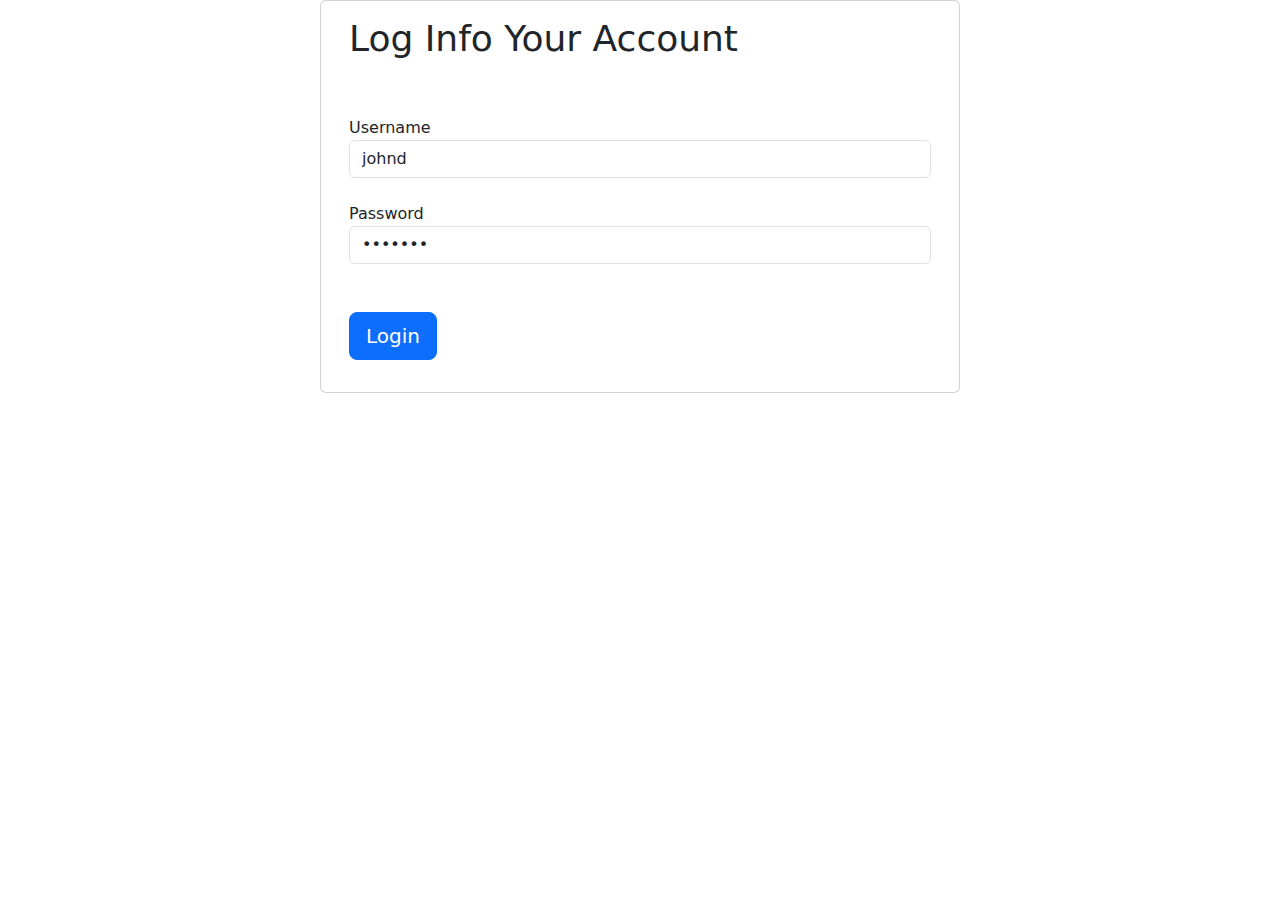
<file: account.html>
<!DOCTYPE html>
<html lang="en">
<head>
    <meta charset="UTF-8">
    <meta http-equiv="X-UA-Compatible" content="IE=edge">
    <meta name="viewport" content="width=device-width, initial-scale=1.0">
    <title>Trendy-Threads</title>
    <link href="https://cdn.jsdelivr.net/npm/bootstrap@5.0.2/dist/css/bootstrap.min.css" rel="stylesheet">
    <link href="/css/styles.min.css" rel="stylesheet">
</head>
<body class="userAccount auth">
    <div id="nav-placeholder"></div>
    <div class="container-fluid">
        <div class="breadcrumb"><a href="/">Home</a><span class="sep"> > </span>Your Account</div>
        <h1>Your Account</h1>
       <div class="row">
        <div class="col-md-8">
            <div class="card">
            <div class="card-body">
                <form method="post" class="updateAccount">
                    <label>Username</label>
                    <input type="text" id="username" name="username" class="form-control" readonly>
                        <h3>Personal information</h3>
                        <div class="row">
                            <div class="col-md-6">
                                <label for="fname">First Name</label>
                                <input type="text" name="fname" id="fname" class="form-control">
                            </div>
                            <div class="col-md-6">
                                <label for="lname">Last Name</label>
                                <input type="text" name="lname" id="lname" class="form-control">
                            </div>
                        </div>
                        <label for="phone">Phone</label>
                        <input type="text" name="phone" id="phone" class="form-control">
                        <label for="email">Email</label>
                        <input type="text" name="email" id="email" class="form-control">
                        <h3>Address</h3>
                        <label for="address">Address</label>
                        <input type="text" name="address" id="address" class="form-control">
                        <div class="row">
                            <div class="col-md-6">
                                <label for="city">City</label>
                                <input type="text" name="city" id="city" class="form-control">
                            </div>
                            <div class="col-md-6">
                                <label for="zip">Zip Code</label>
                                <input type="text" name="zip" id="zip" class="form-control">
                            </div>
                        </div>
                        <br>
                        <p><button class="btn btn-lg btn-success">Update Account</button></p>
                </form>
                
            </div>
        </div>
        </div>
        <div class="col">

        </div>
       </div>
    </div>
       <br>
       <br>
        

    <div id="footer-placeholder"></div>
    <!-- <script src="https://cdnjs.cloudflare.com/ajax/libs/jquery/3.6.4/jquery.min.js"></script>
    <script src="https://cdn.jsdelivr.net/npm/@popperjs/core@2.9.2/dist/umd/popper.min.js" integrity="sha384-IQsoLXl5PILFhosVNubq5LC7Qb9DXgDA9i+tQ8Zj3iwWAwPtgFTxbJ8NT4GN1R8p" crossorigin="anonymous"></script>
    <script src="https://cdn.jsdelivr.net/npm/bootstrap@5.0.2/dist/js/bootstrap.min.js" integrity="sha384-cVKIPhGWiC2Al4u+LWgxfKTRIcfu0JTxR+EQDz/bgldoEyl4H0zUF0QKbrJ0EcQF" crossorigin="anonymous"></script>
    <script src="https://unpkg.com/@popperjs/core@2/dist/umd/popper.js"></script>
    <script src="https://unpkg.com/@popperjs/core@2"></script> -->
    <script src="https://cdnjs.cloudflare.com/ajax/libs/jquery/3.6.4/jquery.min.js"></script>
    <script src="https://cdn.jsdelivr.net/npm/popper.js@1.12.9/dist/umd/popper.min.js" integrity="sha384-ApNbgh9B+Y1QKtv3Rn7W3mgPxhU9K/ScQsAP7hUibX39j7fakFPskvXusvfa0b4Q" crossorigin="anonymous"></script>
    <script src="https://cdn.jsdelivr.net/npm/bootstrap@4.0.0/dist/js/bootstrap.min.js" integrity="sha384-JZR6Spejh4U02d8jOt6vLEHfe/JQGiRRSQQxSfFWpi1MquVdAyjUar5+76PVCmYl" crossorigin="anonymous"></script>
    <script src="https://cdn.jsdelivr.net/npm/@popperjs/core@2.9.2/dist/umd/popper.min.js" integrity="sha384-IQsoLXl5PILFhosVNubq5LC7Qb9DXgDA9i+tQ8Zj3iwWAwPtgFTxbJ8NT4GN1R8p" crossorigin="anonymous"></script>
    <script src="https://cdn.jsdelivr.net/npm/bootstrap@5.0.2/dist/js/bootstrap.min.js" integrity="sha384-cVKIPhGWiC2Al4u+LWgxfKTRIcfu0JTxR+EQDz/bgldoEyl4H0zUF0QKbrJ0EcQF" crossorigin="anonymous"></script>
    <script src="./js/init.js"></script>
</body>
</html>
</file>
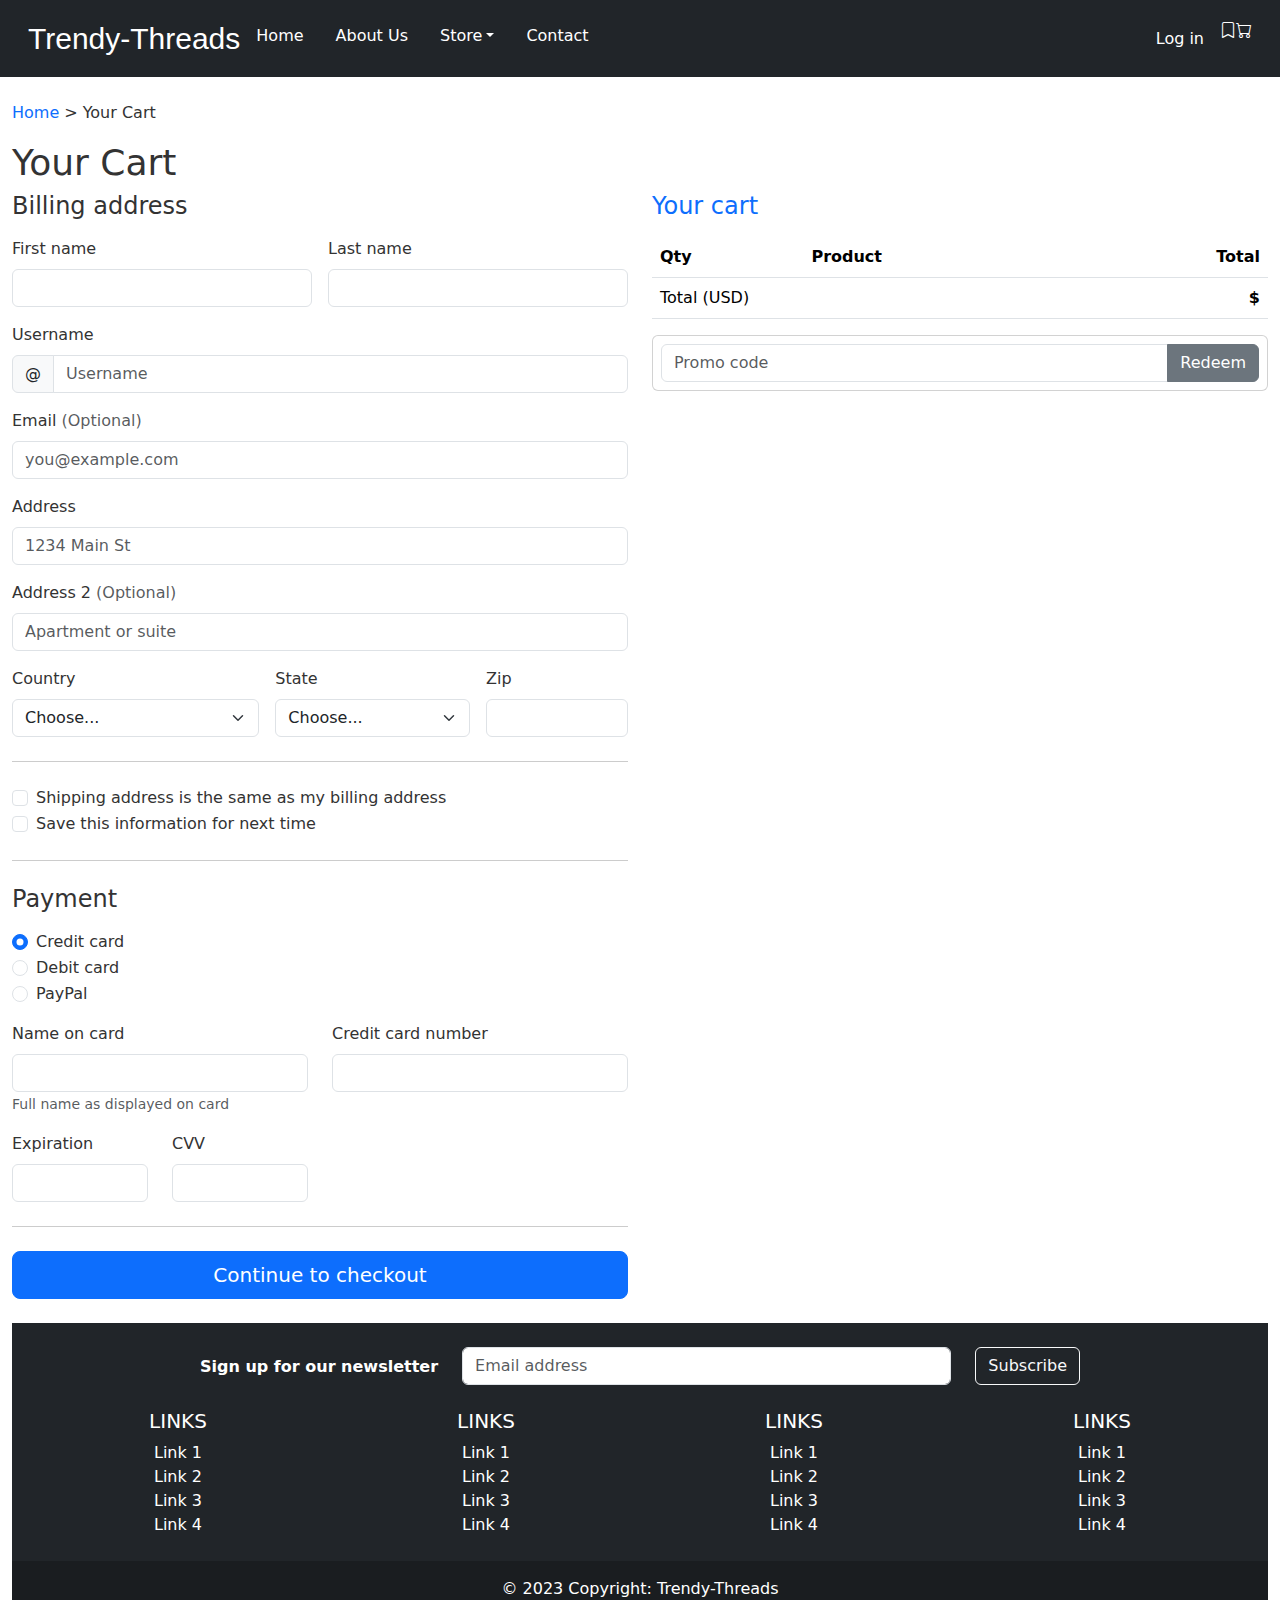
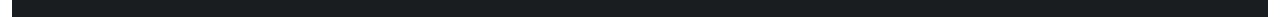
<file: cart.html>
<!DOCTYPE html>
<html lang="en">
<head>
    <meta charset="UTF-8">
    <meta http-equiv="X-UA-Compatible" content="IE=edge">
    <meta name="viewport" content="width=device-width, initial-scale=1.0">
    <title>Trendy-Threads</title>
    <link href="https://cdn.jsdelivr.net/npm/bootstrap@5.0.2/dist/css/bootstrap.min.css" rel="stylesheet">
    <link href="/css/styles.min.css" rel="stylesheet">
</head>
<body>
    <div id="nav-placeholder"></div>
    <div class="container-fluid">
      <div class="breadcrumb"><a href="/">Home</a><span class="sep"> > </span>Your Cart</div>
        <h1>Your Cart</h1>
        <div class="row">
            <div class="col-md-6 order-md-last">
              <h4 class="d-flex justify-content-between align-items-center mb-3">
                <span class="text-primary">Your cart</span>
                <span class="cartCount badge bg-primary rounded-pill"></span>
              </h4>
              <table class="table cartDisplay">
                <thead>
                  <tr>
                    <th>Qty</th>
                    <th colspan="2">Product</th>
                    <th class="text-end">Total</th>
                  </tr>
                </thead>
                <tbody></tbody>
                <tfoot>
                  <tr>
                    <td colspan="3">Total (USD)</td>
                    <td class="text-end"><strong>$<span class="price"></span></strong></td>
                  </tr>
                </tfoot>
              </table> 
              <form class="card p-2">
                <div class="input-group">
                  <input type="text" class="form-control" placeholder="Promo code">
                  <button type="submit" class="btn btn-secondary">Redeem</button>
                </div>
              </form>
            </div>
            <div class="col">
              <h4 class="mb-3">Billing address</h4>
              <form class="needs-validation" novalidate="">
                <div class="row g-3">
                  <div class="col-sm-6">
                    <label for="firstName" class="form-label">First name</label>
                    <input type="text" class="form-control" id="firstName" placeholder="" value="" required="">
                    <div class="invalid-feedback">
                      Valid first name is required.
                    </div>
                  </div>
      
                  <div class="col-sm-6">
                    <label for="lastName" class="form-label">Last name</label>
                    <input type="text" class="form-control" id="lastName" placeholder="" value="" required="">
                    <div class="invalid-feedback">
                      Valid last name is required.
                    </div>
                  </div>
      
                  <div class="col-12">
                    <label for="username" class="form-label">Username</label>
                    <div class="input-group has-validation">
                      <span class="input-group-text">@</span>
                      <input type="text" class="form-control" id="username" placeholder="Username" required="">
                    <div class="invalid-feedback">
                        Your username is required.
                      </div>
                    </div>
                  </div>
      
                  <div class="col-12">
                    <label for="email" class="form-label">Email <span class="text-muted">(Optional)</span></label>
                    <input type="email" class="form-control" id="email" placeholder="you@example.com">
                    <div class="invalid-feedback">
                      Please enter a valid email address for shipping updates.
                    </div>
                  </div>
      
                  <div class="col-12">
                    <label for="address" class="form-label">Address</label>
                    <input type="text" class="form-control" id="address" placeholder="1234 Main St" required="">
                    <div class="invalid-feedback">
                      Please enter your shipping address.
                    </div>
                  </div>
      
                  <div class="col-12">
                    <label for="address2" class="form-label">Address 2 <span class="text-muted">(Optional)</span></label>
                    <input type="text" class="form-control" id="address2" placeholder="Apartment or suite">
                  </div>
      
                  <div class="col-md-5">
                    <label for="country" class="form-label">Country</label>
                    <select class="form-select" id="country" required="">
                      <option value="">Choose...</option>
                      <option>United States</option>
                    </select>
                    <div class="invalid-feedback">
                      Please select a valid country.
                    </div>
                  </div>
      
                  <div class="col-md-4">
                    <label for="state" class="form-label">State</label>
                    <select class="form-select" id="state" required="">
                      <option value="">Choose...</option>
                      <option>California</option>
                    </select>
                    <div class="invalid-feedback">
                      Please provide a valid state.
                    </div>
                  </div>
      
                  <div class="col-md-3">
                    <label for="zip" class="form-label">Zip</label>
                    <input type="text" class="form-control" id="zip" placeholder="" required="">
                    <div class="invalid-feedback">
                      Zip code required.
                    </div>
                  </div>
                </div>
      
                <hr class="my-4">
      
                <div class="form-check">
                  <input type="checkbox" class="form-check-input" id="same-address">
                  <label class="form-check-label" for="same-address">Shipping address is the same as my billing address</label>
                </div>
      
                <div class="form-check">
                  <input type="checkbox" class="form-check-input" id="save-info">
                  <label class="form-check-label" for="save-info">Save this information for next time</label>
                </div>
      
                <hr class="my-4">
      
                <h4 class="mb-3">Payment</h4>
      
                <div class="my-3">
                  <div class="form-check">
                    <input id="credit" name="paymentMethod" type="radio" class="form-check-input" checked="" required="">
                    <label class="form-check-label" for="credit">Credit card</label>
                  </div>
                  <div class="form-check">
                    <input id="debit" name="paymentMethod" type="radio" class="form-check-input" required="">
                    <label class="form-check-label" for="debit">Debit card</label>
                  </div>
                  <div class="form-check">
                    <input id="paypal" name="paymentMethod" type="radio" class="form-check-input" required="">
                    <label class="form-check-label" for="paypal">PayPal</label>
                  </div>
                </div>
      
                <div class="row gy-3">
                  <div class="col-md-6">
                    <label for="cc-name" class="form-label">Name on card</label>
                    <input type="text" class="form-control" id="cc-name" placeholder="" required="">
                    <small class="text-muted">Full name as displayed on card</small>
                    <div class="invalid-feedback">
                      Name on card is required
                    </div>
                  </div>
      
                  <div class="col-md-6">
                    <label for="cc-number" class="form-label">Credit card number</label>
                    <input type="text" class="form-control" id="cc-number" placeholder="" required="">
                    <div class="invalid-feedback">
                      Credit card number is required
                    </div>
                  </div>
      
                  <div class="col-md-3">
                    <label for="cc-expiration" class="form-label">Expiration</label>
                    <input type="text" class="form-control" id="cc-expiration" placeholder="" required="">
                    <div class="invalid-feedback">
                      Expiration date required
                    </div>
                  </div>
      
                  <div class="col-md-3">
                    <label for="cc-cvv" class="form-label">CVV</label>
                    <input type="text" class="form-control" id="cc-cvv" placeholder="" required="">
                    <div class="invalid-feedback">
                      Security code required
                    </div>
                  </div>
                </div>
      
                <hr class="my-4">
      
                <button class="w-100 btn btn-primary btn-lg" type="submit">Continue to checkout</button>
              </form>
              <br>
            </div>
          </div>
    
    <div id="footer-placeholder"></div>
    <!-- <script src="https://cdnjs.cloudflare.com/ajax/libs/jquery/3.6.4/jquery.min.js"></script>
    <script src="https://cdn.jsdelivr.net/npm/@popperjs/core@2.9.2/dist/umd/popper.min.js" integrity="sha384-IQsoLXl5PILFhosVNubq5LC7Qb9DXgDA9i+tQ8Zj3iwWAwPtgFTxbJ8NT4GN1R8p" crossorigin="anonymous"></script>
    <script src="https://cdn.jsdelivr.net/npm/bootstrap@5.0.2/dist/js/bootstrap.min.js" integrity="sha384-cVKIPhGWiC2Al4u+LWgxfKTRIcfu0JTxR+EQDz/bgldoEyl4H0zUF0QKbrJ0EcQF" crossorigin="anonymous"></script>
    <script src="https://unpkg.com/@popperjs/core@2/dist/umd/popper.js"></script>
    <script src="https://unpkg.com/@popperjs/core@2"></script> -->
    <script src="https://cdnjs.cloudflare.com/ajax/libs/jquery/3.6.4/jquery.min.js"></script>
    <script src="https://cdn.jsdelivr.net/npm/popper.js@1.12.9/dist/umd/popper.min.js" integrity="sha384-ApNbgh9B+Y1QKtv3Rn7W3mgPxhU9K/ScQsAP7hUibX39j7fakFPskvXusvfa0b4Q" crossorigin="anonymous"></script>
    <script src="https://cdn.jsdelivr.net/npm/bootstrap@4.0.0/dist/js/bootstrap.min.js" integrity="sha384-JZR6Spejh4U02d8jOt6vLEHfe/JQGiRRSQQxSfFWpi1MquVdAyjUar5+76PVCmYl" crossorigin="anonymous"></script>
    <script src="https://cdn.jsdelivr.net/npm/@popperjs/core@2.9.2/dist/umd/popper.min.js" integrity="sha384-IQsoLXl5PILFhosVNubq5LC7Qb9DXgDA9i+tQ8Zj3iwWAwPtgFTxbJ8NT4GN1R8p" crossorigin="anonymous"></script>
    <script src="https://cdn.jsdelivr.net/npm/bootstrap@5.0.2/dist/js/bootstrap.min.js" integrity="sha384-cVKIPhGWiC2Al4u+LWgxfKTRIcfu0JTxR+EQDz/bgldoEyl4H0zUF0QKbrJ0EcQF" crossorigin="anonymous"></script>
    <script src="./js/init.js"></script>
</body>
</html>
</file>
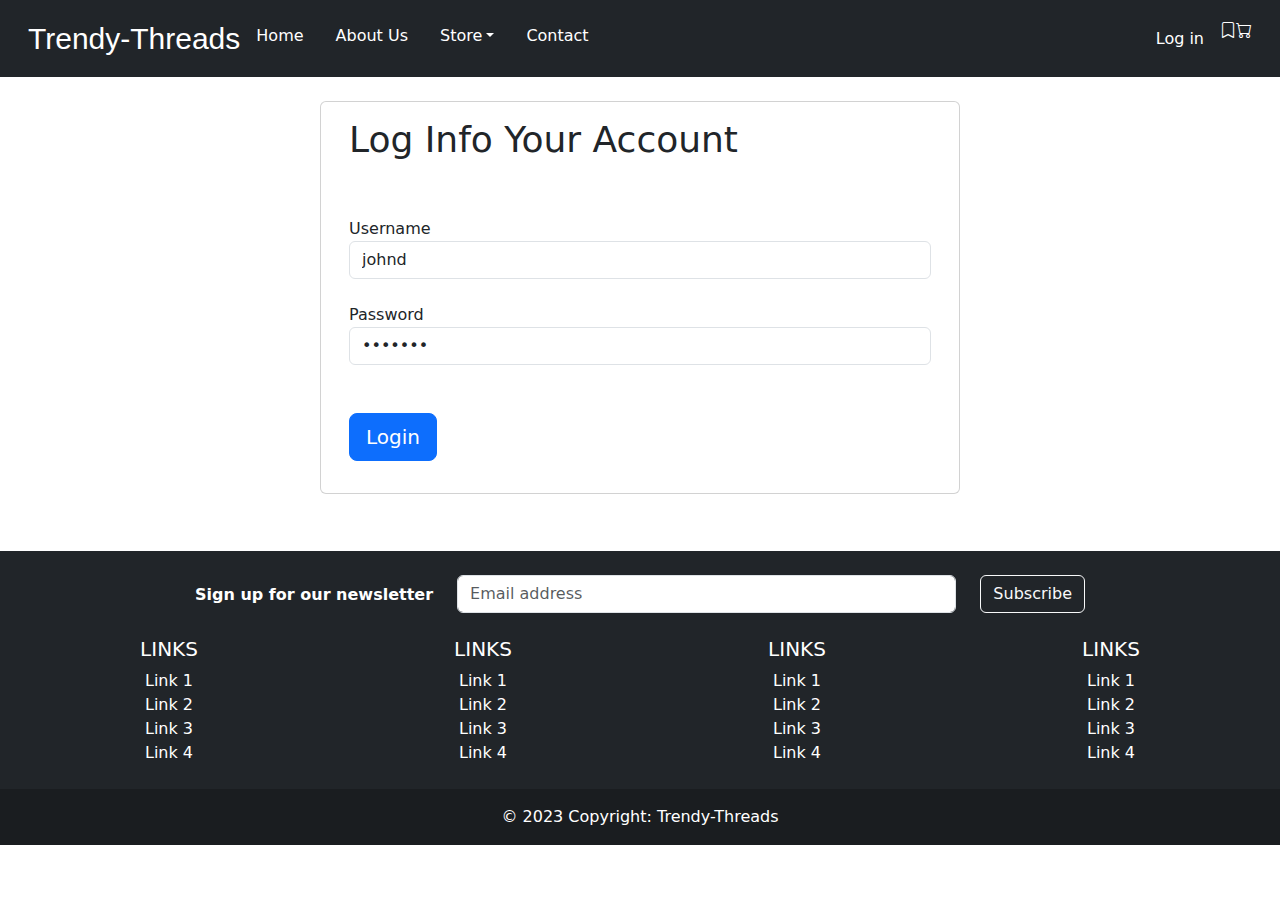
<file: login.html>
<!DOCTYPE html>
<html lang="en">
<head>
    <meta charset="UTF-8">
    <meta http-equiv="X-UA-Compatible" content="IE=edge">
    <meta name="viewport" content="width=device-width, initial-scale=1.0">
    <title>Trendy-Threads</title>
    <link href="https://cdn.jsdelivr.net/npm/bootstrap@5.0.2/dist/css/bootstrap.min.css" rel="stylesheet">
    <link href="/css/styles.min.css" rel="stylesheet">
</head>
<body>
    <div id="nav-placeholder"></div>
    <div class="container-fluid" style="min-height: 50vh;">
       <div class="row justify-content-center">
        <div class="col-md-6 div card">
            <div class="card-body">
                <h1>Log Info Your Account</h1>
                <div class="loginMsg"></div>
                <form method="post" class="login">
                    <br>
                    <br>
                    <label for="username">Username</label>
                    <input type="text" id="username" name="username" class="form-control" value="johnd">
                    <br>
                    <label for="password">Password</label>
                    
                    <input type="password" id="password" placeholder="Password" name="password" class="form-control" value="m38rmF$">
                    <br>
                    <br>
                    <p><button class="btn btn-lg btn-primary">Login</button></p>
                </form>
            </div>
        </div>
       </div>

       <br>
       <br>
        
</div>
    <div id="footer-placeholder"></div>
    <!-- <script src="https://cdnjs.cloudflare.com/ajax/libs/jquery/3.6.4/jquery.min.js"></script>
    <script src="https://cdn.jsdelivr.net/npm/@popperjs/core@2.9.2/dist/umd/popper.min.js" integrity="sha384-IQsoLXl5PILFhosVNubq5LC7Qb9DXgDA9i+tQ8Zj3iwWAwPtgFTxbJ8NT4GN1R8p" crossorigin="anonymous"></script>
    <script src="https://cdn.jsdelivr.net/npm/bootstrap@5.0.2/dist/js/bootstrap.min.js" integrity="sha384-cVKIPhGWiC2Al4u+LWgxfKTRIcfu0JTxR+EQDz/bgldoEyl4H0zUF0QKbrJ0EcQF" crossorigin="anonymous"></script>
    <script src="https://unpkg.com/@popperjs/core@2/dist/umd/popper.js"></script>
    <script src="https://unpkg.com/@popperjs/core@2"></script> -->
    <script src="https://cdnjs.cloudflare.com/ajax/libs/jquery/3.6.4/jquery.min.js"></script>
    <script src="https://cdn.jsdelivr.net/npm/popper.js@1.12.9/dist/umd/popper.min.js" integrity="sha384-ApNbgh9B+Y1QKtv3Rn7W3mgPxhU9K/ScQsAP7hUibX39j7fakFPskvXusvfa0b4Q" crossorigin="anonymous"></script>
    <script src="https://cdn.jsdelivr.net/npm/bootstrap@4.0.0/dist/js/bootstrap.min.js" integrity="sha384-JZR6Spejh4U02d8jOt6vLEHfe/JQGiRRSQQxSfFWpi1MquVdAyjUar5+76PVCmYl" crossorigin="anonymous"></script>
    <script src="https://cdn.jsdelivr.net/npm/@popperjs/core@2.9.2/dist/umd/popper.min.js" integrity="sha384-IQsoLXl5PILFhosVNubq5LC7Qb9DXgDA9i+tQ8Zj3iwWAwPtgFTxbJ8NT4GN1R8p" crossorigin="anonymous"></script>
    <script src="https://cdn.jsdelivr.net/npm/bootstrap@5.0.2/dist/js/bootstrap.min.js" integrity="sha384-cVKIPhGWiC2Al4u+LWgxfKTRIcfu0JTxR+EQDz/bgldoEyl4H0zUF0QKbrJ0EcQF" crossorigin="anonymous"></script>
    <script src="./js/init.js"></script>
</body>
</html>
</file>
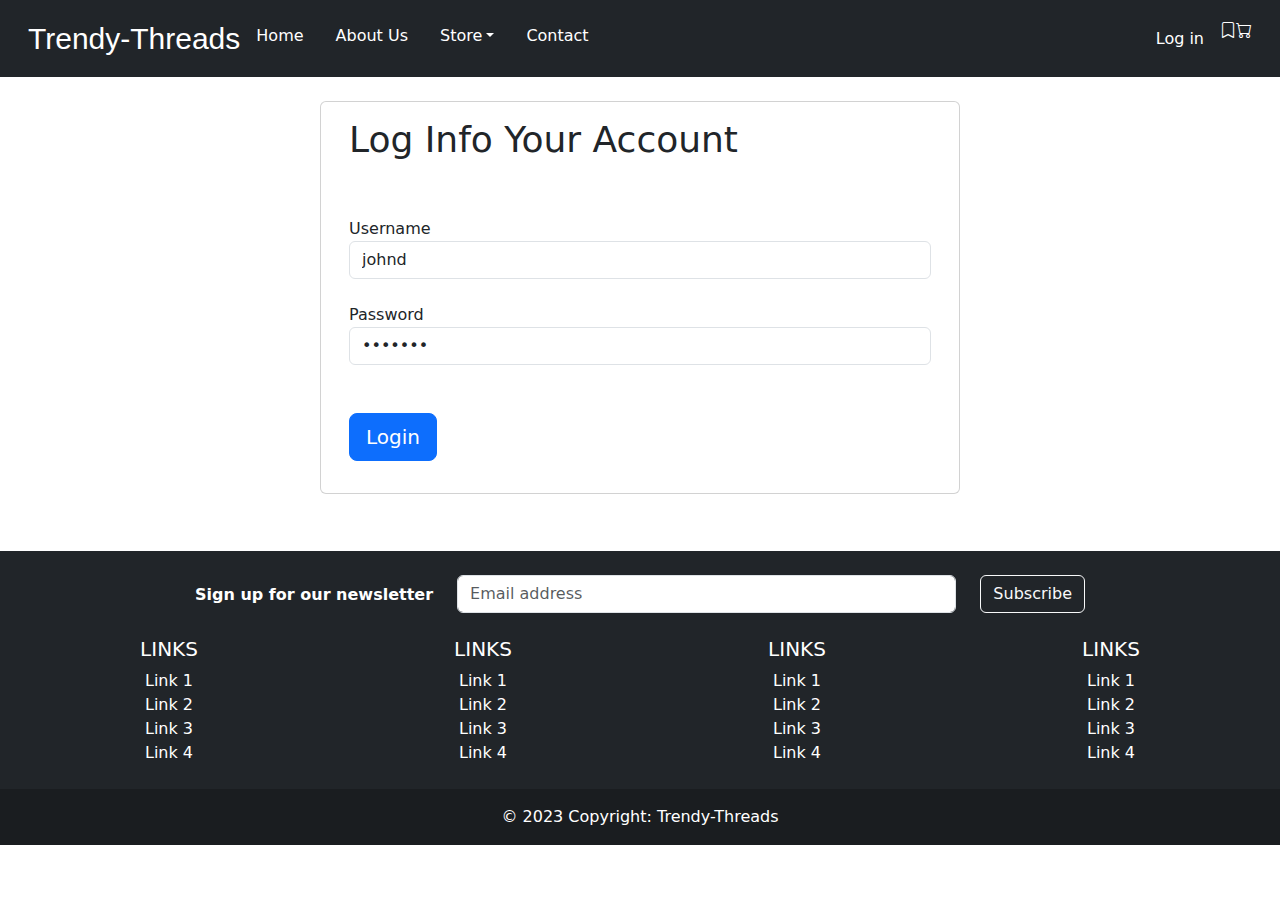
<file: logout.html>
<!DOCTYPE html>
<html lang="en">
<head>
    <meta charset="UTF-8">
    <meta http-equiv="X-UA-Compatible" content="IE=edge">
    <meta name="viewport" content="width=device-width, initial-scale=1.0">
    <title>Trendy-Threads</title>
    <link href="https://cdn.jsdelivr.net/npm/bootstrap@5.0.2/dist/css/bootstrap.min.css" rel="stylesheet">
    <link href="/css/styles.min.css" rel="stylesheet">
</head>
<body class="auth logout">
    <div id="nav-placeholder"></div>
    <div class="container-fluid" style="min-height: 50vh;">
       <div class="row justify-content-center">
        <div class="col-md-6">
            <div class="card">
            <div class="card-body text-center">
                <h1>Successfully Logged Out</h1>
                <p>You have been successfully logged out.</p>
                <p><a href="/login.html" class="btn btn-primary btn-lg">Log In Again</a></p>
            </div>
        </div>
        </div>
       </div>
    </div>
       <br>
       <br>
        

    <div id="footer-placeholder"></div>
    <!-- <script src="https://cdnjs.cloudflare.com/ajax/libs/jquery/3.6.4/jquery.min.js"></script>
    <script src="https://cdn.jsdelivr.net/npm/@popperjs/core@2.9.2/dist/umd/popper.min.js" integrity="sha384-IQsoLXl5PILFhosVNubq5LC7Qb9DXgDA9i+tQ8Zj3iwWAwPtgFTxbJ8NT4GN1R8p" crossorigin="anonymous"></script>
    <script src="https://cdn.jsdelivr.net/npm/bootstrap@5.0.2/dist/js/bootstrap.min.js" integrity="sha384-cVKIPhGWiC2Al4u+LWgxfKTRIcfu0JTxR+EQDz/bgldoEyl4H0zUF0QKbrJ0EcQF" crossorigin="anonymous"></script>
    <script src="https://unpkg.com/@popperjs/core@2/dist/umd/popper.js"></script>
    <script src="https://unpkg.com/@popperjs/core@2"></script> -->
    <script src="https://cdnjs.cloudflare.com/ajax/libs/jquery/3.6.4/jquery.min.js"></script>
    <script src="https://cdn.jsdelivr.net/npm/popper.js@1.12.9/dist/umd/popper.min.js" integrity="sha384-ApNbgh9B+Y1QKtv3Rn7W3mgPxhU9K/ScQsAP7hUibX39j7fakFPskvXusvfa0b4Q" crossorigin="anonymous"></script>
    <script src="https://cdn.jsdelivr.net/npm/bootstrap@4.0.0/dist/js/bootstrap.min.js" integrity="sha384-JZR6Spejh4U02d8jOt6vLEHfe/JQGiRRSQQxSfFWpi1MquVdAyjUar5+76PVCmYl" crossorigin="anonymous"></script>
    <script src="https://cdn.jsdelivr.net/npm/@popperjs/core@2.9.2/dist/umd/popper.min.js" integrity="sha384-IQsoLXl5PILFhosVNubq5LC7Qb9DXgDA9i+tQ8Zj3iwWAwPtgFTxbJ8NT4GN1R8p" crossorigin="anonymous"></script>
    <script src="https://cdn.jsdelivr.net/npm/bootstrap@5.0.2/dist/js/bootstrap.min.js" integrity="sha384-cVKIPhGWiC2Al4u+LWgxfKTRIcfu0JTxR+EQDz/bgldoEyl4H0zUF0QKbrJ0EcQF" crossorigin="anonymous"></script>
    <script src="./js/init.js"></script>
</body>
</html>
</file>
<file: css/styles.min.css>
@import"https://cdn.jsdelivr.net/npm/bootstrap-icons@1.10.5/font/bootstrap-icons.css";body{color:#333;font-size:16px}h1{font-size:2.25rem}h2{font-size:2rem}.container-fluid{max-width:1280px}a{text-decoration:none !important}a :hover,a :active,a :visited{text-decoration:none !important}.text-end a{float:right}.breadcrumb{background-color:rgba(0,0,0,0);padding:0}.breadcrumb .sep{padding:0 5px}.product{border:1px solid silver;height:300px;margin-bottom:1rem;text-align:center;position:relative}.product .image{overflow:hidden;height:100%;width:100%;margin-bottom:1rem;padding:1rem}.product .image img{max-height:80%;max-width:80%;position:absolute;top:50%;left:50%;transform:translate(-50%, -50%)}.product .info{background-color:rgba(85,86,153,.635);position:absolute;bottom:0;left:0;padding:1rem;min-height:100%;color:#fff !important;opacity:0;transition:all .25s ease;width:100%}.product .info .title{position:absolute;top:50%;left:50%;transform:translate(-50%, -50%)}.product :hover>.info{opacity:1}
</file>
